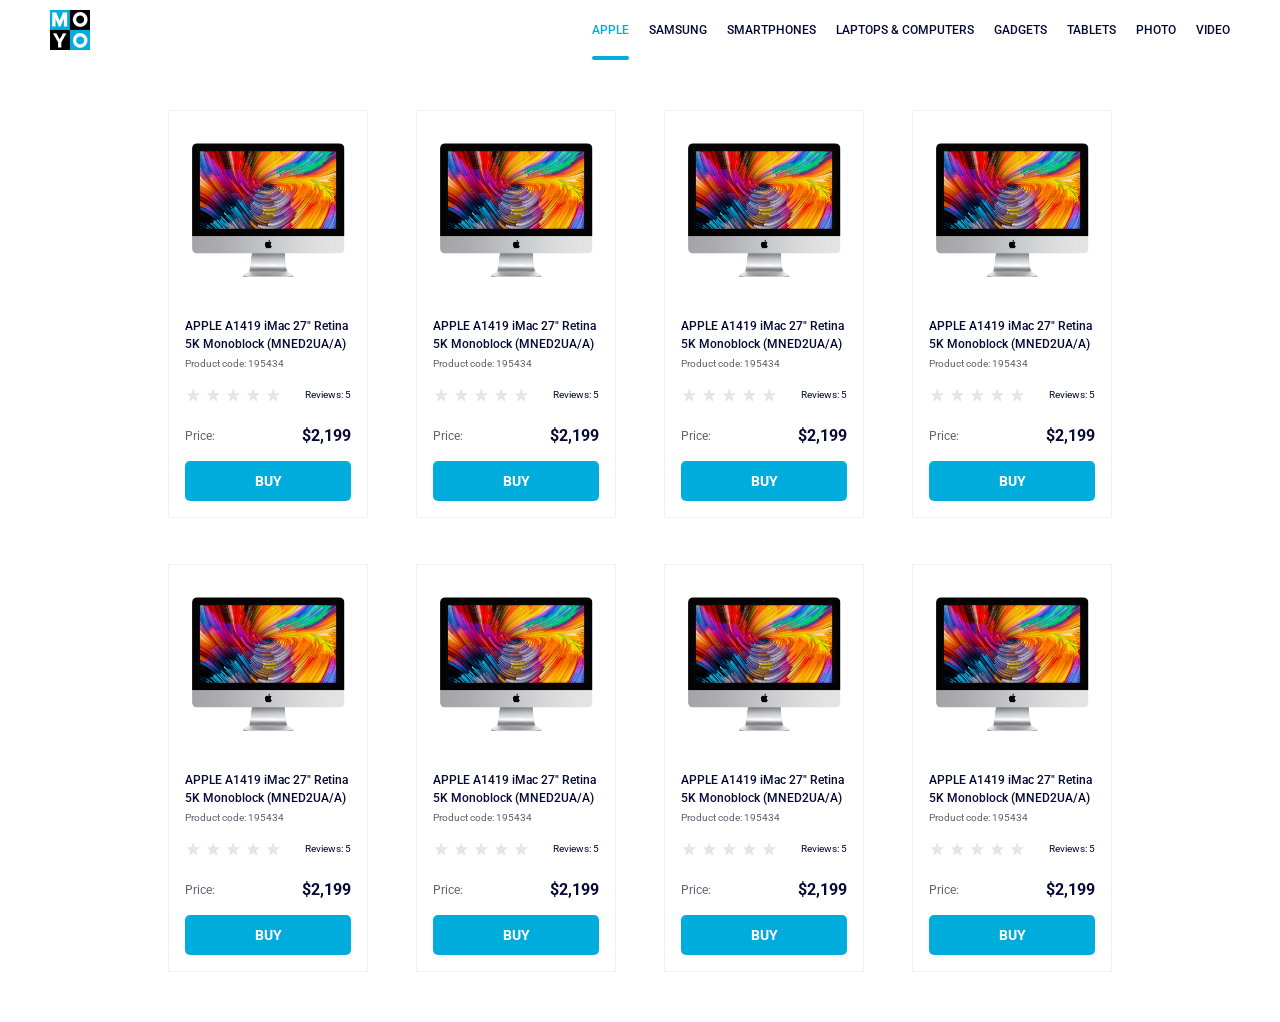
<file: index.html>
<!doctype html>
<html lang="en">
  <head>
    <meta charset="UTF-8">
    <meta name="viewport" content="width=device-width, initial-scale=1.0">
    <title>Catalog</title>
    <link rel="preconnect" href="https://fonts.gstatic.com">
    <link href="https://fonts.googleapis.com/css2?family=Roboto:wght@400;500;700&display=swap" rel="stylesheet">
    <link rel="stylesheet" href="/index.e378193d.css">
  </head>

  <body>
    <header class="header">
      <a href="#" class="header__logo">
        <img src="/logo.c493797d.png" alt="MOYO logo">
      </a>
      <nav class="nav">
        <ul class="nav__list">
          <li class="nav__item">
            <a href="#" class="nav__link is-active">
              Apple
            </a>
            <!-- bemlint-ignore -->
          </li>
          <li class="nav__item">
            <a href="#" class="nav__link">
              Samsung
            </a>
          </li>
          <li class="nav__item">
            <a href="#" class="nav__link">
              Smartphones
            </a>
          </li>
          <li class="nav__item">
            <a href="#" class="nav__link" data-qa="nav-hover">
              Laptops & Computers
            </a>
          </li>
          <li class="nav__item">
            <a href="#" class="nav__link">
              Gadgets
            </a>
          </li>
          <li class="nav__item">
            <a href="#" class="nav__link">
              Tablets
            </a>
          </li>
          <li class="nav__item">
            <a href="#" class="nav__link">
              Photo
            </a>
          </li>
          <li class="nav__item">
            <a href="#" class="nav__link">
              Video
            </a>
          </li>
        </ul>
      </nav>
    </header>
    <main class="cards">
      <div class="card" data-qa="card">
        <div class="card__logo">
          <img class="card__logo-image" src="/imac.d0e0225a.jpeg" alt="Imac logo">
        </div>
        <div class="card__product-info">
          <h2 class="card__product-title">
            APPLE A1419 iMac 27" Retina
            <br>
            5K Monoblock (MNED2UA/A)
          </h2>
          <p class="card__product-code">Product code: 195434</p>
          <div class="card__product-rating">
            <div class="stars stars--4">
              <div class="stars__star"></div>
              <div class="stars__star"></div>
              <div class="stars__star"></div>
              <div class="stars__star"></div>
              <div class="stars__star"></div>
            </div>

            <p class="card__product-reviews">Reviews: 5</p>
          </div>
          <div class="card__product-price">
            <p class="card__product-price-text">Price:</p>
            <p class="card__product-price-amount">$2,199</p>
          </div>
        </div>
        <a href="#" class="card__link" data-qa="card-hover">
          Buy
        </a>
      </div>
      <div class="card">
        <div class="card__logo">
          <img class="card__logo-image" src="/imac.d0e0225a.jpeg" alt="Imac logo">
        </div>
        <div class="card__product-info">
          <h2 class="card__product-title">
            APPLE A1419 iMac 27" Retina
            <br>
            5K Monoblock (MNED2UA/A)
          </h2>
          <p class="card__product-code">Product code: 195434</p>
          <div class="card__product-rating">
            <div class="stars stars--4">
              <div class="stars__star"></div>
              <div class="stars__star"></div>
              <div class="stars__star"></div>
              <div class="stars__star"></div>
              <div class="stars__star"></div>
            </div>

            <p class="card__product-reviews">Reviews: 5</p>
          </div>
          <div class="card__product-price">
            <p class="card__product-price-text">Price:</p>
            <p class="card__product-price-amount">$2,199</p>
          </div>
        </div>
        <a href="#" class="card__link">
          Buy
        </a>
      </div>
      <div class="card">
        <div class="card__logo">
          <img class="card__logo-image" src="/imac.d0e0225a.jpeg" alt="Imac logo">
        </div>
        <div class="card__product-info">
          <h2 class="card__product-title">
            APPLE A1419 iMac 27" Retina
            <br>
            5K Monoblock (MNED2UA/A)
          </h2>
          <p class="card__product-code">Product code: 195434</p>
          <div class="card__product-rating">
            <div class="stars stars--4">
              <div class="stars__star"></div>
              <div class="stars__star"></div>
              <div class="stars__star"></div>
              <div class="stars__star"></div>
              <div class="stars__star"></div>
            </div>

            <p class="card__product-reviews">Reviews: 5</p>
          </div>
          <div class="card__product-price">
            <p class="card__product-price-text">Price:</p>
            <p class="card__product-price-amount">$2,199</p>
          </div>
        </div>
        <a href="#" class="card__link">
          Buy
        </a>
      </div>
      <div class="card">
        <div class="card__logo">
          <img class="card__logo-image" src="/imac.d0e0225a.jpeg" alt="Imac logo">
        </div>
        <div class="card__product-info">
          <h2 class="card__product-title">
            APPLE A1419 iMac 27" Retina
            <br>
            5K Monoblock (MNED2UA/A)
          </h2>
          <p class="card__product-code">Product code: 195434</p>
          <div class="card__product-rating">
            <div class="stars stars--4">
              <div class="stars__star"></div>
              <div class="stars__star"></div>
              <div class="stars__star"></div>
              <div class="stars__star"></div>
              <div class="stars__star"></div>
            </div>

            <p class="card__product-reviews">Reviews: 5</p>
          </div>
          <div class="card__product-price">
            <p class="card__product-price-text">Price:</p>
            <p class="card__product-price-amount">$2,199</p>
          </div>
        </div>
        <a href="#" class="card__link">
          Buy
        </a>
      </div>
      <div class="card">
        <div class="card__logo">
          <img class="card__logo-image" src="/imac.d0e0225a.jpeg" alt="Imac logo">
        </div>
        <div class="card__product-info">
          <h2 class="card__product-title">
            APPLE A1419 iMac 27" Retina
            <br>
            5K Monoblock (MNED2UA/A)
          </h2>
          <p class="card__product-code">Product code: 195434</p>
          <div class="card__product-rating">
            <div class="stars stars--4">
              <div class="stars__star"></div>
              <div class="stars__star"></div>
              <div class="stars__star"></div>
              <div class="stars__star"></div>
              <div class="stars__star"></div>
            </div>

            <p class="card__product-reviews">Reviews: 5</p>
          </div>
          <div class="card__product-price">
            <p class="card__product-price-text">Price:</p>
            <p class="card__product-price-amount">$2,199</p>
          </div>
        </div>
        <a href="#" class="card__link">
          Buy
        </a>
      </div>
      <div class="card">
        <div class="card__logo">
          <img class="card__logo-image" src="/imac.d0e0225a.jpeg" alt="Imac logo">
        </div>
        <div class="card__product-info">
          <h2 class="card__product-title">
            APPLE A1419 iMac 27" Retina
            <br>
            5K Monoblock (MNED2UA/A)
          </h2>
          <p class="card__product-code">Product code: 195434</p>
          <div class="card__product-rating">
            <div class="stars stars--4">
              <div class="stars__star"></div>
              <div class="stars__star"></div>
              <div class="stars__star"></div>
              <div class="stars__star"></div>
              <div class="stars__star"></div>
            </div>

            <p class="card__product-reviews">Reviews: 5</p>
          </div>
          <div class="card__product-price">
            <p class="card__product-price-text">Price:</p>
            <p class="card__product-price-amount">$2,199</p>
          </div>
        </div>
        <a href="#" class="card__link">
          Buy
        </a>
      </div>
      <div class="card">
        <div class="card__logo">
          <img class="card__logo-image" src="/imac.d0e0225a.jpeg" alt="Imac logo">
        </div>
        <div class="card__product-info">
          <h2 class="card__product-title">
            APPLE A1419 iMac 27" Retina
            <br>
            5K Monoblock (MNED2UA/A)
          </h2>
          <p class="card__product-code">Product code: 195434</p>
          <div class="card__product-rating">
            <div class="stars stars--4">
              <div class="stars__star"></div>
              <div class="stars__star"></div>
              <div class="stars__star"></div>
              <div class="stars__star"></div>
              <div class="stars__star"></div>
            </div>

            <p class="card__product-reviews">Reviews: 5</p>
          </div>
          <div class="card__product-price">
            <p class="card__product-price-text">Price:</p>
            <p class="card__product-price-amount">$2,199</p>
          </div>
        </div>
        <a href="#" class="card__link">
          Buy
        </a>
      </div>
      <div class="card">
        <div class="card__logo">
          <img class="card__logo-image" src="/imac.d0e0225a.jpeg" alt="Imac logo">
        </div>
        <div class="card__product-info">
          <h2 class="card__product-title">
            APPLE A1419 iMac 27" Retina
            <br>
            5K Monoblock (MNED2UA/A)
          </h2>
          <p class="card__product-code">Product code: 195434</p>
          <div class="card__product-rating">
            <div class="stars stars--4">
              <div class="stars__star"></div>
              <div class="stars__star"></div>
              <div class="stars__star"></div>
              <div class="stars__star"></div>
              <div class="stars__star"></div>
            </div>

            <p class="card__product-reviews">Reviews: 5</p>
          </div>
          <div class="card__product-price">
            <p class="card__product-price-text">Price:</p>
            <p class="card__product-price-amount">$2,199</p>
          </div>
        </div>
        <a href="#" class="card__link">
          Buy
        </a>
      </div>
    </main>
  <script src="/layout_catalog.59712999.js"></script></body>
</html>
</file>
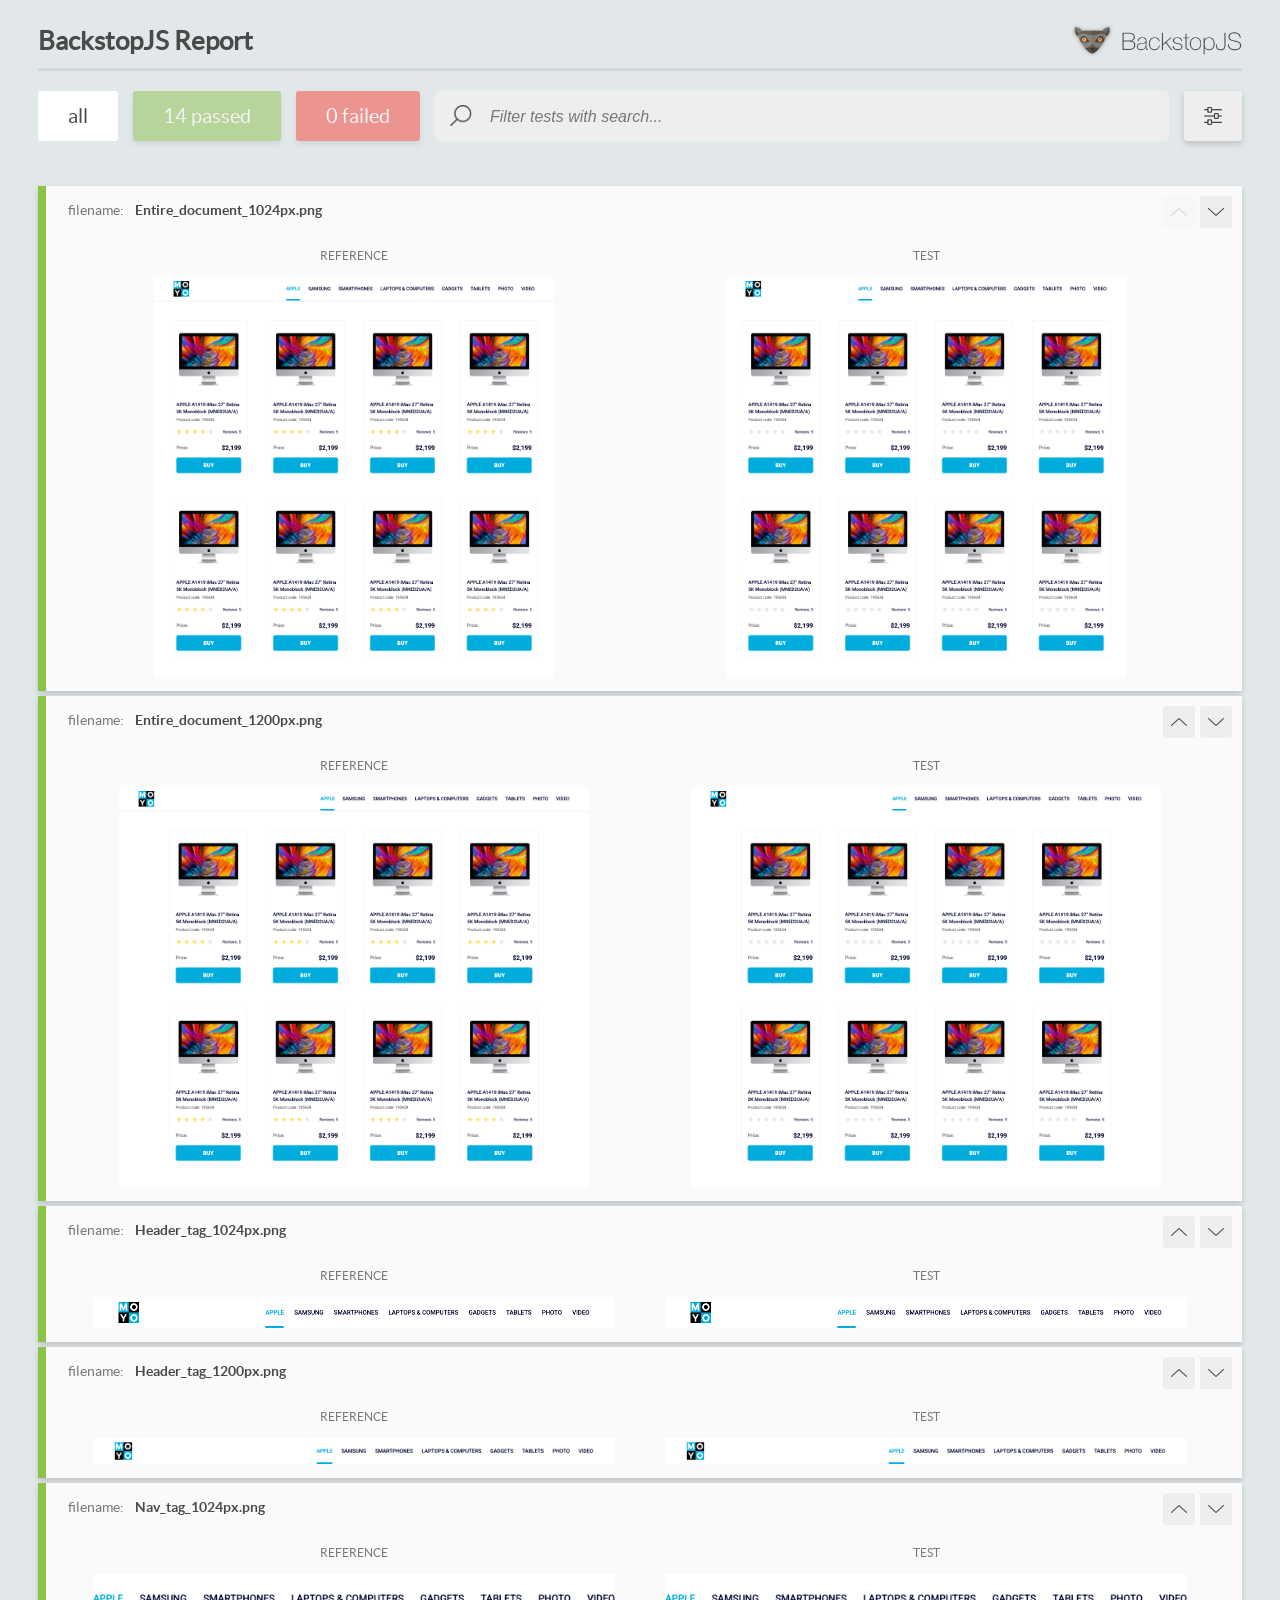
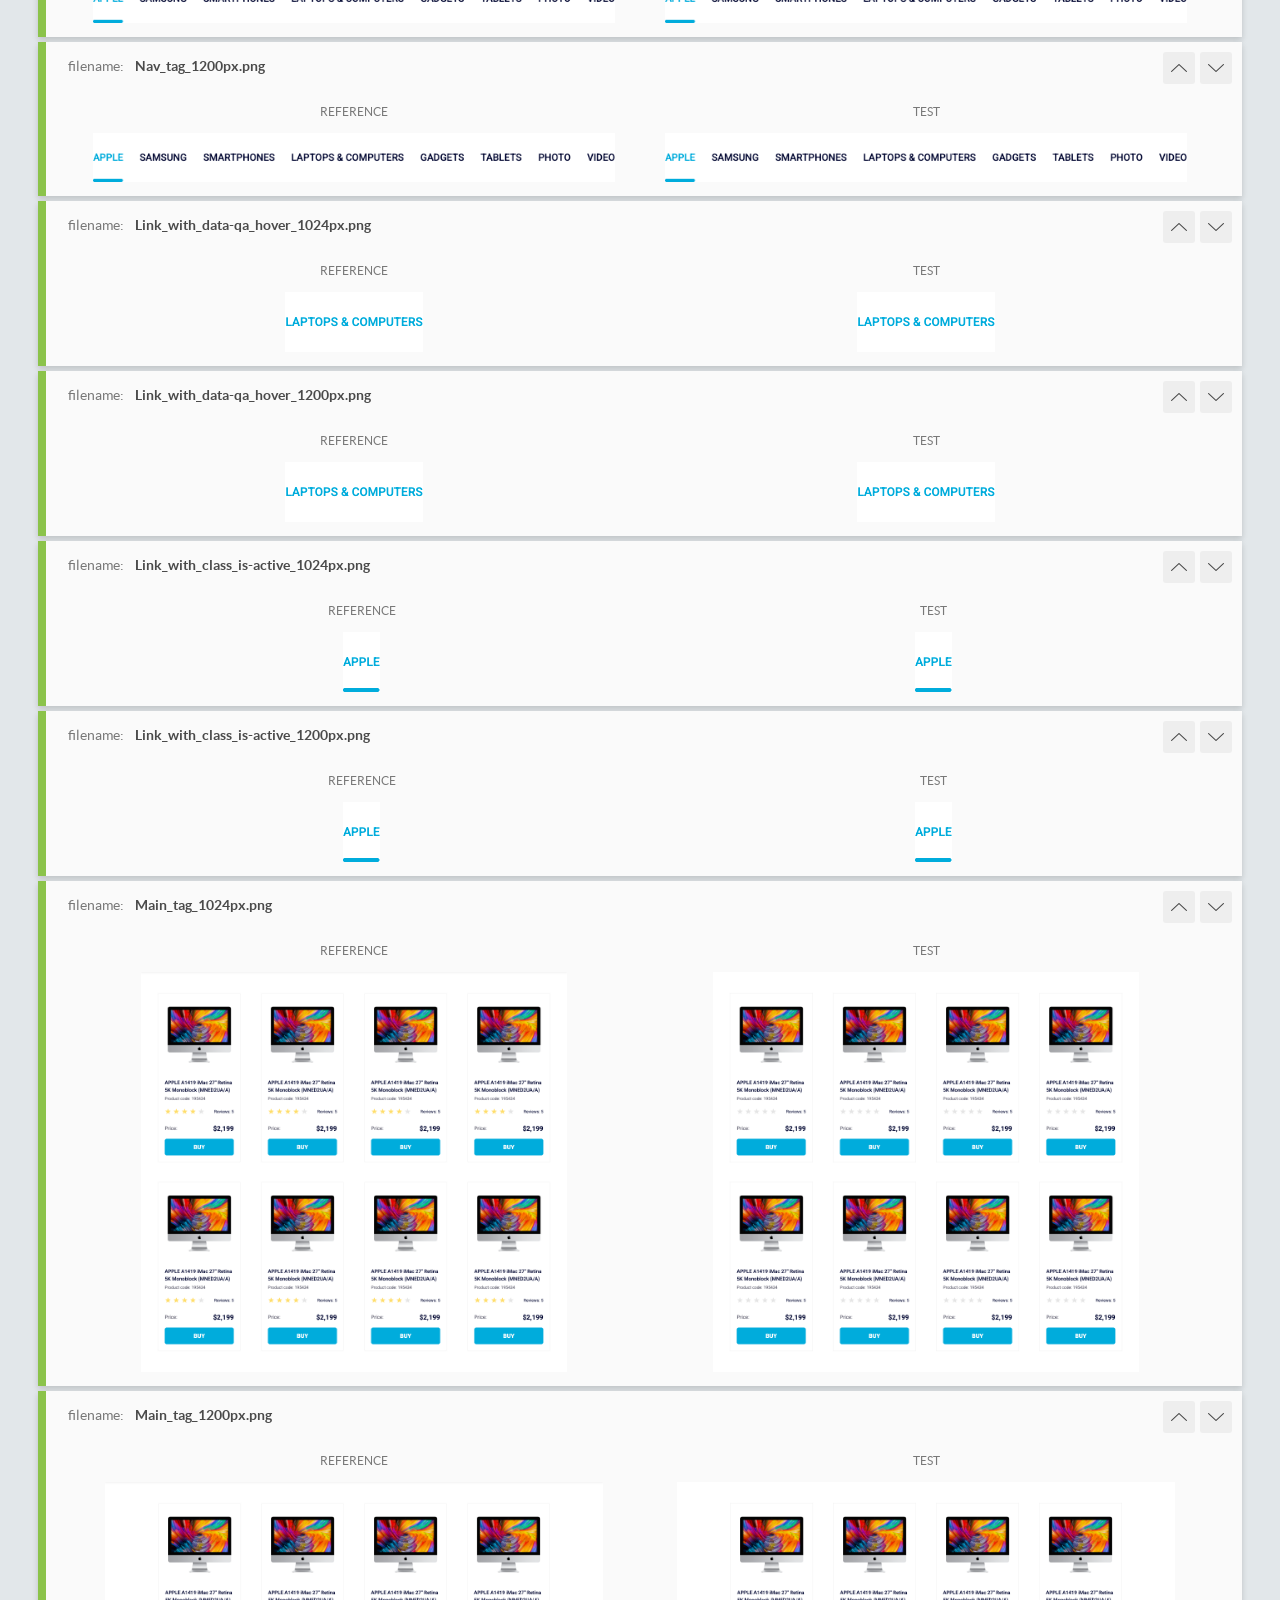
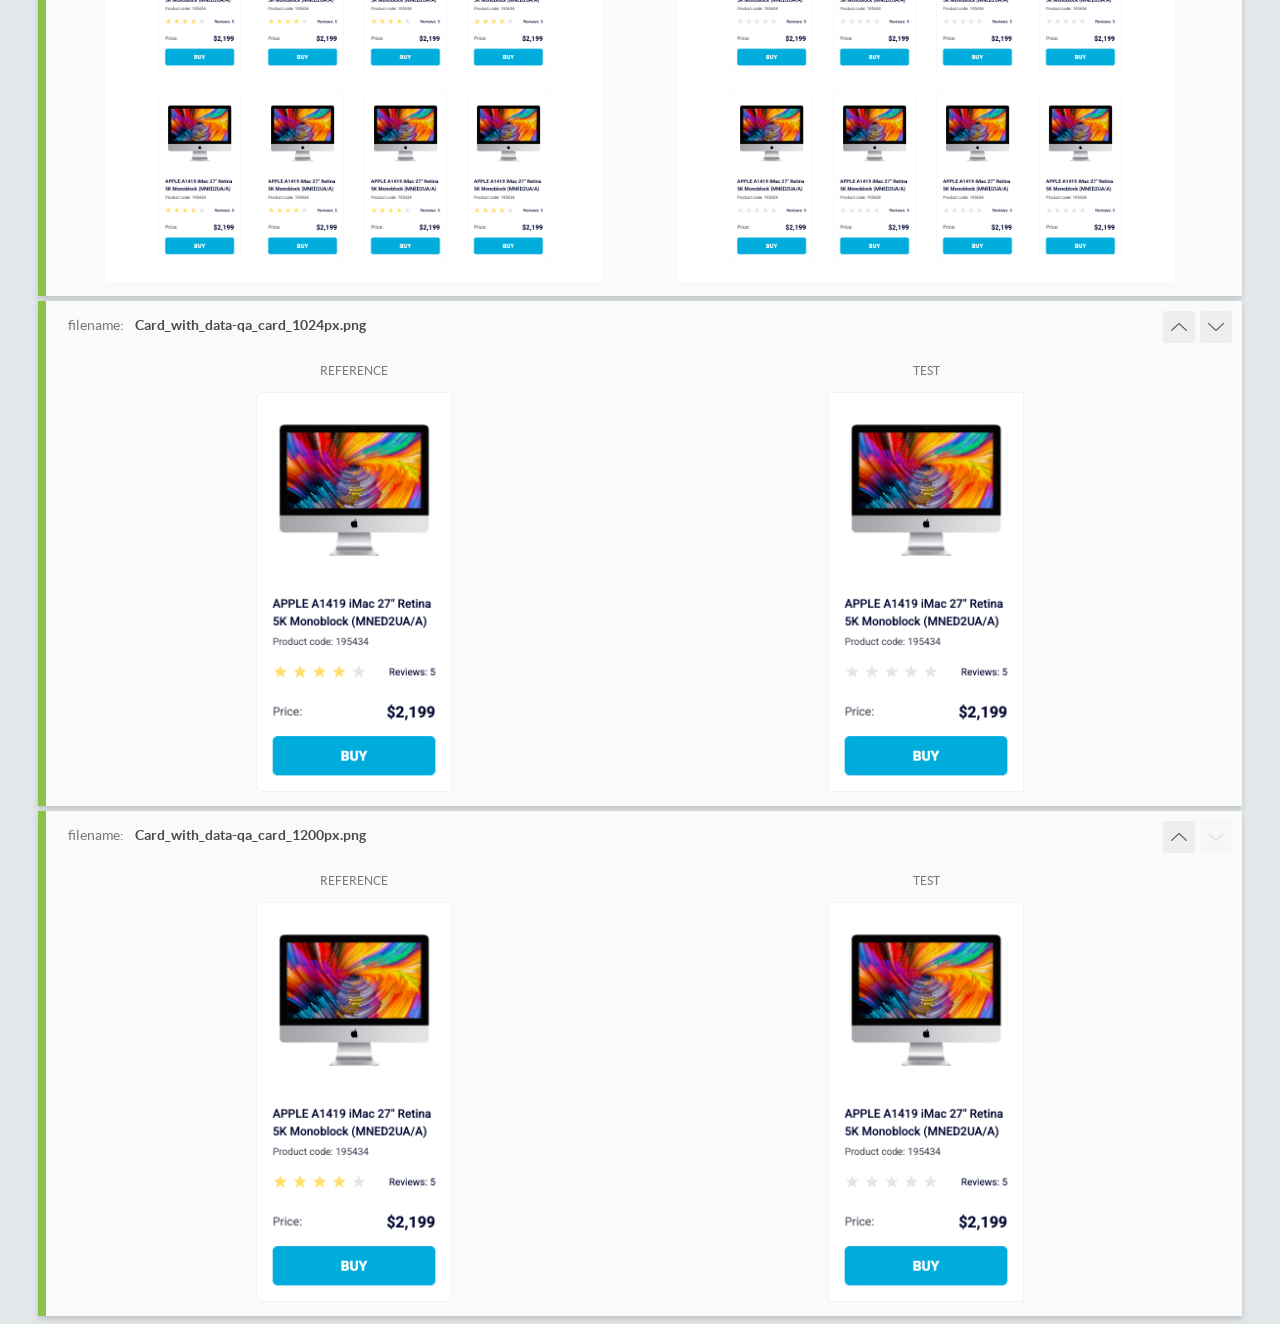
<file: report/html_report/index.html>
<!DOCTYPE html>
<html>
  <head>
    <meta charset="utf-8">
    <!-- Disable Cache -->
    <meta http-equiv="Cache-Control" content="no-cache, no-store, must-revalidate">
    <meta http-equiv="Pragma" content="no-cache">
    <meta http-equiv="Expires" content="0">

    <title>BackstopJS Report</title>

    <style>
      @font-face {
          font-family: 'latoregular';
          src: url('./assets/fonts/lato-regular-webfont.woff2') format('woff2'),
              url('./assets/fonts/lato-regular-webfont.woff') format('woff');
          font-weight: 400;
          font-style: normal;
      }
      @font-face {
          font-family: 'latobold';
          src: url('./assets/fonts/lato-bold-webfont.woff2') format('woff2'),
              url('./assets/fonts/lato-bold-webfont.woff') format('woff');
          font-weight: 700;
          font-style: normal;
      }

      .ReactModal__Body--open {
          overflow: hidden;
      }
      .ReactModal__Body--open .header {
        display: none;
      }

    </style>
  </head>
  <body style="background-color: #E2E7EA">
    <div id="root">

    </div>
    <script>
      function report (report) { // eslint-disable-line no-unused-vars
        window.tests = report;
      }
    </script>
    <script src="config.js"></script>
    <script src="index_bundle.js"></script>
  </body>
</html>
</file>
<file: index.e378193d.css>
body {
  font-optical-sizing: auto;
  font-variation-settings: "wdth" 100;
  margin: 0;
  padding: 0;
  font-family: Roboto, sans-serif;
  font-style: normal;
  font-weight: 500;
}

.header {
  box-sizing: border-box;
  justify-content: space-between;
  align-items: center;
  margin: 0;
  padding: 0;
  display: flex;
}

.header__logo {
  box-sizing: border-box;
  align-items: center;
  margin: 0 0 0 50px;
  padding: 0;
  text-decoration: none;
  display: flex;
}

.nav {
  box-sizing: border-box;
  margin: 0 50px 0 0;
  padding: 0;
}

.nav__list {
  box-sizing: border-box;
  justify-content: space-between;
  width: 100%;
  margin: 0;
  padding: 0;
  list-style-type: none;
  display: flex;
}

.nav__link {
  box-sizing: border-box;
  text-transform: uppercase;
  color: #060b35;
  text-align: center;
  align-items: center;
  height: 60px;
  font-size: 12px;
  text-decoration: none;
  transition: all .3s;
  display: flex;
}

.nav__item {
  margin-right: 20px;
}

.nav__item:last-child {
  box-sizing: border-box;
  margin: 0;
  padding: 0;
}

.is-active {
  box-sizing: border-box;
  color: #00acdc;
  margin: 0;
  padding: 0;
  position: relative;
}

.is-active:after {
  content: "";
  background: #00acdc;
  border-radius: 2px;
  width: 100%;
  height: 4px;
  display: block;
  position: absolute;
  bottom: 0;
  left: 0;
}

.nav__link:hover {
  color: #00acdc;
}

.cards {
  --column-count: 1;
  grid-template-columns: repeat(var(--column-count), 200px);
  justify-content: center;
  gap: 46px 48px;
  padding: 50px 40px;
  display: grid;
}

@media (width >= 488px) {
  .cards {
    --column-count: 2;
  }
}

@media (width >= 768px) {
  .cards {
    --column-count: 3;
  }
}

@media (width >= 1024px) {
  .cards {
    --column-count: 4;
  }
}

.card {
  box-sizing: border-box;
  border: 1px solid #f3f3f3;
  flex-direction: column;
  align-items: center;
  width: 200px;
  transition: all .3s;
  display: flex;
}

.card:hover {
  z-index: 1;
  transform: scale(1.2);
}

.card:hover__product-title {
  color: #34568b;
}

.card__logo {
  box-sizing: border-box;
  width: 160px;
  height: 134px;
  margin: 32px 19px 40px;
}

.card__logo-image {
  width: 100%;
  height: 100%;
}

.card__link {
  text-transform: uppercase;
  color: #fff;
  letter-spacing: 0%;
  background-color: #00acdc;
  border-radius: 5px;
  justify-content: center;
  align-items: center;
  width: 166px;
  height: 40px;
  margin: 16px;
  font-family: Roboto, sans-serif;
  font-size: 14px;
  font-weight: 700;
  line-height: 16px;
  text-decoration: none;
  transition: all .3s;
  display: flex;
}

.card__link:hover {
  box-sizing: border-box;
  color: #00acdc;
  z-index: 1;
  background-color: #fff;
  border: 1px solid #00acdc;
}

.card__product-info {
  flex-direction: column;
  width: 100%;
  display: flex;
}

.card__product-title {
  letter-spacing: 0%;
  color: #060b35;
  margin: 0 0 0 16px;
  font-family: Roboto, sans-serif;
  font-size: 12px;
  font-weight: 500;
  line-height: 18px;
  transition: all .3s;
}

.card__product-code {
  letter-spacing: 0%;
  color: #616070;
  margin: 4px 0 0 16px;
  font-family: Roboto, sans-serif;
  font-size: 10px;
  font-weight: 400;
  line-height: 14px;
}

.card__product-rating {
  margin: 16px 0 0;
  justify-content: space-between;
  align-items: center;
  height: 16px;
  margin-inline: 16px;
  display: flex;
}

.card__product-reviews {
  letter-spacing: 0%;
  color: #060b35;
  font-family: Roboto, sans-serif;
  font-size: 10px;
  font-weight: 400;
  line-height: 14px;
}

.card__product-price {
  margin: 0;
  margin-top: 24px;
  justify-content: space-between;
  align-items: center;
  height: 18px;
  margin-inline: 16px;
  display: flex;
}

.card__product-price-text {
  letter-spacing: 0%;
  vertical-align: bottom;
  color: #616070;
  font-family: Roboto, sans-serif;
  font-size: 12px;
  font-weight: 400;
  line-height: 18px;
}

.card__product-price-amount {
  letter-spacing: 0%;
  text-align: right;
  vertical-align: bottom;
  color: #060b35;
  font-family: Roboto, sans-serif;
  font-size: 16px;
  font-weight: 700;
  line-height: 18px;
}

.stars {
  display: flex;
}

.stars__star {
  background-image: url("star.fa806e3c.svg");
  background-position: center;
  background-repeat: no-repeat;
  width: 16px;
  height: 16px;
  margin-right: 4px;
}

.stars--n .stars__star:nth-child(-n+1), .stars--n .stars__star:nth-child(-n+2), .stars--n .stars__star:nth-child(-n+3), .stars--n .stars__star:nth-child(-n+4), .stars--n .stars__star:nth-child(-n+5) {
  background-image: url("star-active.2be54011.svg");
}
/*# sourceMappingURL=index.e378193d.css.map */
</file>
